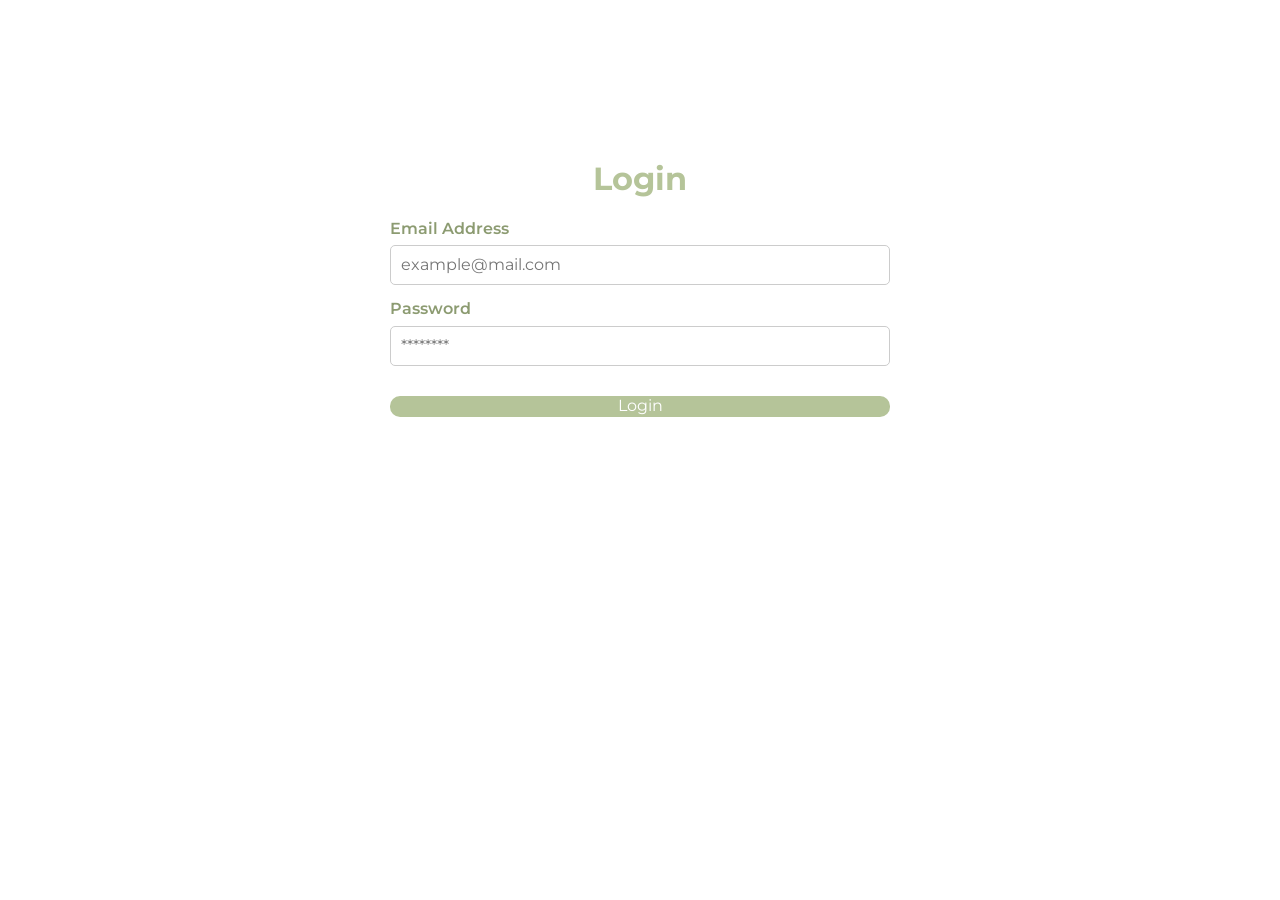
<file: login.html>
<!doctype html>
<html class="no-js" lang="en">

<head>
  <meta charset="utf-8">
  <title>Casa Palma | Login</title>
  <meta name="description" content="Merchandising product launch">
  <meta name="viewport" content="width=device-width, initial-scale=1">

  <meta property="og:title" content="">
  <meta property="og:type" content="">
  <meta property="og:url" content="">
  <meta property="og:image" content="">

  <link rel="manifest" href="site.webmanifest">
  <link rel="icon" href="img/WEBD_P2_LOGO1.png">
  <!-- Place favicon.ico in the root directory -->

  <link rel="stylesheet" href="css/normalize.css">
  <link rel="stylesheet" href="css/main.css">

  <meta name="theme-color" content="#fafafa">
  <link rel="preconnect" href="https://fonts.googleapis.com">
  <link rel="preconnect" href="https://fonts.gstatic.com" crossorigin>
  <link href="https://fonts.googleapis.com/css2?family=Montserrat:ital,wght@0,100..900;1,100..900&family=Quicksand:wght@300..700&display=swap" rel="stylesheet">

  <link rel="preconnect" href="https://fonts.googleapis.com">
  <link rel="preconnect" href="https://fonts.gstatic.com" crossorigin>
  <link href="https://fonts.googleapis.com/css2?family=Rouge+Script&display=swap" rel="stylesheet">

  <meta charset="UTF-8">
  <title>Pre-order Registration - Casa Palma</title>
  <link rel="stylesheet" href="css/main.css">

</head>
<body>
 <div class="registration-container">
    <h1>Login</h1>
    <form action="index.html" method="POST">

      <label for="email">Email Address</label>
      <input type="email" id="email" name="email" placeholder="example@mail.com" required>

      <label for="password">Password</label>
      <input type="password" id="password" name="password" placeholder="********" required>

      <button type="submit" class="thankyou">Login</button>
    </form>
  </div>

</body>

</html>
</file>
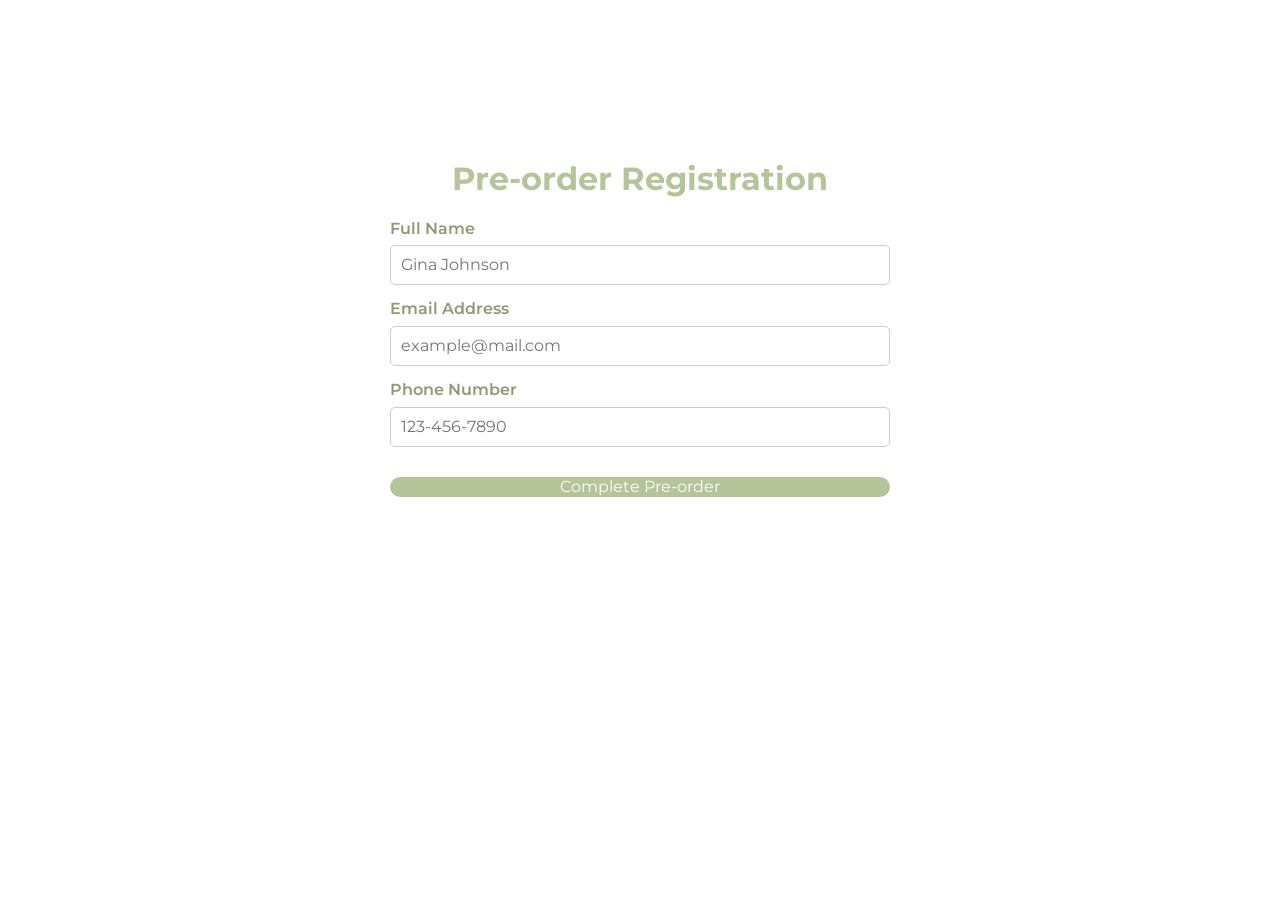
<file: pre-order.html>
<!doctype html>
<html class="no-js" lang="en">

<head>
  <meta charset="utf-8">
  <title>Casa Palma | Pre-order</title>
  <meta name="description" content="Merchandising product launch">
  <meta name="viewport" content="width=device-width, initial-scale=1">

  <meta property="og:title" content="">
  <meta property="og:type" content="">
  <meta property="og:url" content="">
  <meta property="og:image" content="">

  <link rel="manifest" href="site.webmanifest">
  <link rel="icon" href="img/WEBD_P2_LOGO1.png">
  <!-- Place favicon.ico in the root directory -->

  <link rel="stylesheet" href="css/normalize.css">
  <link rel="stylesheet" href="css/main.css">

  <meta name="theme-color" content="#fafafa">
  <link rel="preconnect" href="https://fonts.googleapis.com">
  <link rel="preconnect" href="https://fonts.gstatic.com" crossorigin>
  <link href="https://fonts.googleapis.com/css2?family=Montserrat:ital,wght@0,100..900;1,100..900&family=Quicksand:wght@300..700&display=swap" rel="stylesheet">

  <link rel="preconnect" href="https://fonts.googleapis.com">
  <link rel="preconnect" href="https://fonts.gstatic.com" crossorigin>
  <link href="https://fonts.googleapis.com/css2?family=Rouge+Script&display=swap" rel="stylesheet">

  <meta charset="UTF-8">
  <title>Pre-order Registration - Casa Palma</title>
  <link rel="stylesheet" href="css/main.css">

</head>
<body>
 <div class="registration-container">
    <h1>Pre-order Registration</h1>
    <form action="thankyou.html" method="POST">
      
      <label for="full-name">Full Name</label>
      <input type="text" id="full-name" name="full_name" placeholder="Gina Johnson" required>

      <label for="email">Email Address</label>
      <input type="email" id="email" name="email" placeholder="example@mail.com" required>

      <label for="phone">Phone Number</label>
      <input type="tel" id="phone" name="phone" placeholder="123-456-7890" required>

      <button type="submit" class="thankyou">Complete Pre-order</button>
    </form>
  </div>
</body>

</html>
</file>
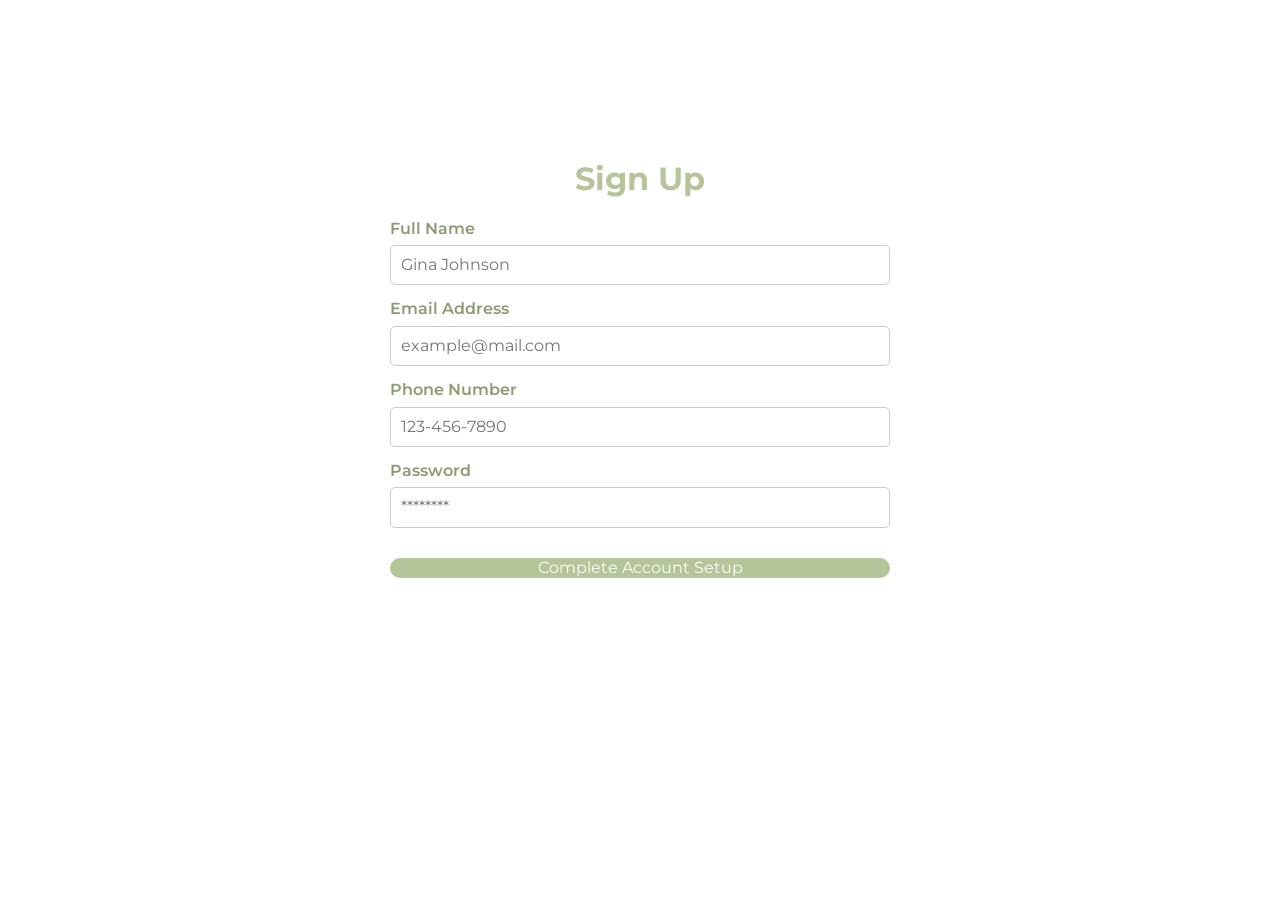
<file: signup.html>
<!doctype html>
<html class="no-js" lang="en">

<head>
  <meta charset="utf-8">
  <title>Casa Palma | Sign Up</title>
  <meta name="description" content="Merchandising product launch">
  <meta name="viewport" content="width=device-width, initial-scale=1">

  <meta property="og:title" content="">
  <meta property="og:type" content="">
  <meta property="og:url" content="">
  <meta property="og:image" content="">

  <link rel="manifest" href="site.webmanifest">
  <link rel="icon" href="img/WEBD_P2_LOGO1.png">
  <!-- Place favicon.ico in the root directory -->

  <link rel="stylesheet" href="css/normalize.css">
  <link rel="stylesheet" href="css/main.css">

  <meta name="theme-color" content="#fafafa">
  <link rel="preconnect" href="https://fonts.googleapis.com">
  <link rel="preconnect" href="https://fonts.gstatic.com" crossorigin>
  <link href="https://fonts.googleapis.com/css2?family=Montserrat:ital,wght@0,100..900;1,100..900&family=Quicksand:wght@300..700&display=swap" rel="stylesheet">

  <link rel="preconnect" href="https://fonts.googleapis.com">
  <link rel="preconnect" href="https://fonts.gstatic.com" crossorigin>
  <link href="https://fonts.googleapis.com/css2?family=Rouge+Script&display=swap" rel="stylesheet">

  <meta charset="UTF-8">
  <title>Pre-order Registration - Casa Palma</title>
  <link rel="stylesheet" href="css/main.css">

</head>
<body>
 <div class="registration-container">
    <h1>Sign Up</h1>
    <form action="index.html" method="POST">
      
      <label for="full-name">Full Name</label>
      <input type="text" id="full-name" name="full_name" placeholder="Gina Johnson" required>

      <label for="email">Email Address</label>
      <input type="email" id="email" name="email" placeholder="example@mail.com" required>

      <label for="phone">Phone Number</label>
      <input type="tel" id="phone" name="phone" placeholder="123-456-7890" required>

      <label for="password">Password</label>
      <input type="password" id="password" name="password" placeholder="********" required>

      <button type="submit" class="thankyou">Complete Account Setup</button>
    </form>
  </div>

</body>

</html>
</file>
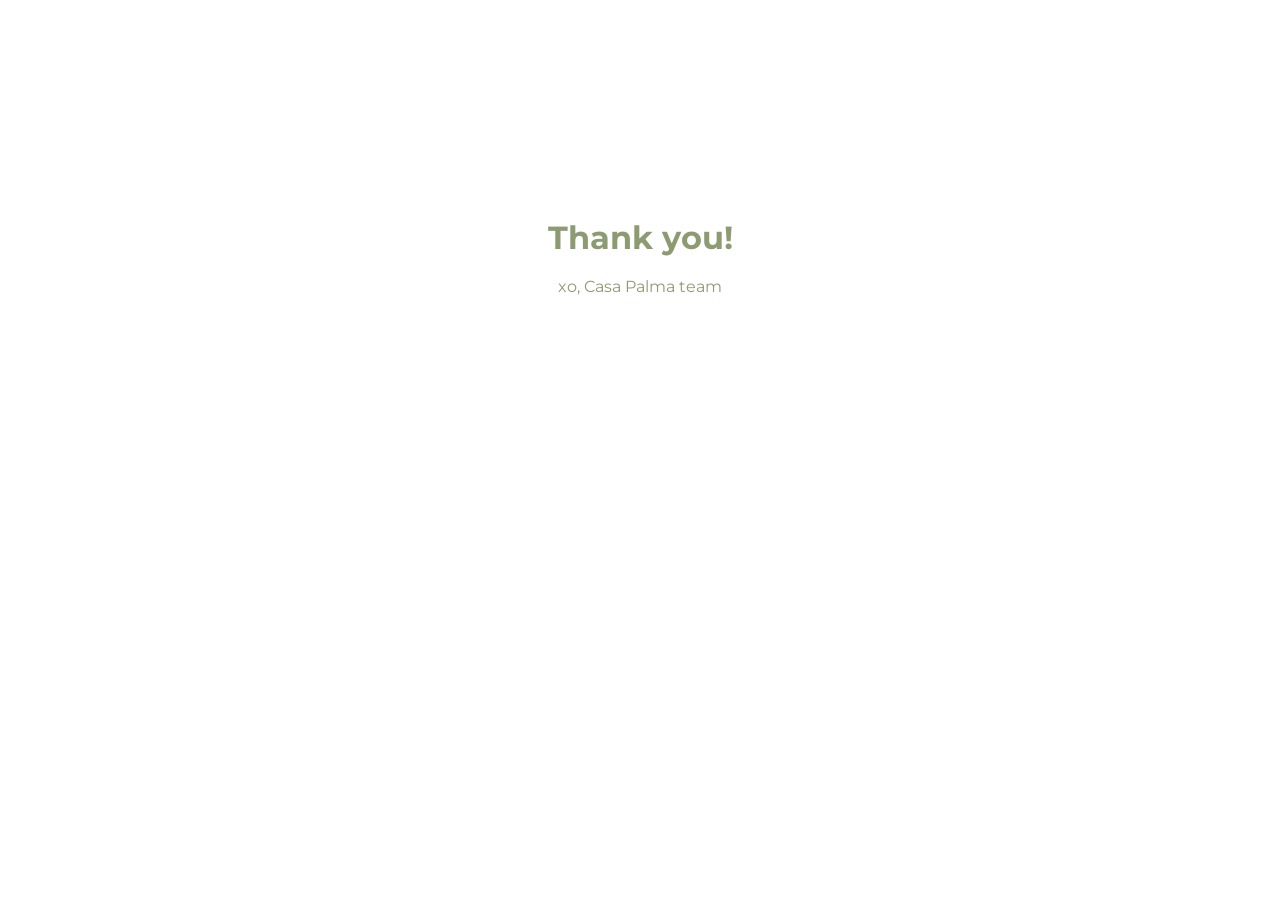
<file: thankyou.html>
<!doctype html>
<html class="no-js" lang="en">

<head>
  <meta charset="utf-8">
  <title>Casa Palma | Register</title>
  <meta name="description" content="Merchandising product launch">
  <meta name="viewport" content="width=device-width, initial-scale=1">

  <meta property="og:title" content="">
  <meta property="og:type" content="">
  <meta property="og:url" content="">
  <meta property="og:image" content="">

  <link rel="manifest" href="site.webmanifest">
  <link rel="icon" href="img/WEBD_P2_LOGO1.png">
  <!-- Place favicon.ico in the root directory -->

  <link rel="stylesheet" href="css/normalize.css">
  <link rel="stylesheet" href="css/main.css">

  <meta name="theme-color" content="#fafafa">
  <link rel="preconnect" href="https://fonts.googleapis.com">
  <link rel="preconnect" href="https://fonts.gstatic.com" crossorigin>
  <link href="https://fonts.googleapis.com/css2?family=Montserrat:ital,wght@0,100..900;1,100..900&family=Quicksand:wght@300..700&display=swap" rel="stylesheet">

  <link rel="preconnect" href="https://fonts.googleapis.com">
  <link rel="preconnect" href="https://fonts.gstatic.com" crossorigin>
  <link href="https://fonts.googleapis.com/css2?family=Rouge+Script&display=swap" rel="stylesheet">

  <meta charset="UTF-8">
  <title>Thank you Registration- Casa Palma</title>
  <link rel="stylesheet" href="css/main.css">

</head>
<body>
  <div class="thankyou">
    <h1>Thank you!</h1>
    <p> xo, Casa Palma team</p>
  </div>

</body>

</html>
</file>
<file: css/main.css>
/* Place CSS styles here */
body {
    color: #8c9b71;
    background-color: #ffffff;
}

.header {
    display: flex;
    justify-content: space-between;
    align-items: center;
    font-family:'Montserrat', sans-serif;  
    padding: 20px 40px;
    max-width: 1100px;
    margin: 0 auto;
}

.header img{
    margin-left: -20px;
}

.header-links {
    display: flex;
    gap: 20px;
    align-items: center;
    display: flex;
    gap: 20px;
    color:#8c9b71;
    font-family:'Montserrat', sans-serif;
    text-decoration: none;
}
.header-links a {
    display: flex;
    gap: 20px;
    color:#8c9b71;
    font-family:'Montserrat', sans-serif;
    text-decoration: none;
    align-items: center;

}

/* h1 and h2 were close on purpose*/
.hero-content{
    text-align: center;
    width: auto;
    max-width: 1200px;
    margin-left: auto;
    margin-right: auto;
}
.hero-section {
    background-image: url('../img/hero1sunset.jpeg');
    background-size: cover;
    background-position: center;
    background-repeat: no-repeat;
    height: 100vh; 
    
    display: flex;
    flex-direction: column;
    justify-content: center;
    text-align: left;
    color: #ffffff;
}

.hero-content h1 {
    font-size: 12rem;
    margin-bottom: -40px;
    line-height: 0.8;
    text-align: center;
    color: #f3eaa6;
    font-family: 'Rouge Script', cursive;
    font-optical-sizing: auto;
    font-style: normal;
    text-transform: none;
    text-shadow: 3px 0 0 #ffa60084;
}

.hero-content .h3, 
.hero-content h3 {
    font-size: clamp(rem, 2vw, 2rem);
    margin-bottom: 20px;
    line-height: 1.1;
    text-transform: uppercase;
    color: #ffffff;
    text-align: center;
    font-family: 'Montserrat', sans-serif;
    border-color: #ffffff;
    text-shadow: 3px 0 0 #6a3636;
}

.hero-content .h2, 
.hero-content h2 {
    font-size: clamp(3rem, 6vw, 2rem);
    margin-bottom: 20px;
    margin-top: 1.4;
    line-height: 1;
    text-transform: uppercase;
    color: #ffffff;
    text-align: center;
    font-family: 'Montserrat', sans-serif;
    text-shadow: 3px 0 0 rgba(164, 109, 8, 0.475);
}

.hero-content a{
    text-align: center;
    font-size: 1.2rem;
    margin-top: 20px;
    margin-bottom: 20px;
    line-height: 1.1;
    text-transform: uppercase;
    color: #ffffff;
    font-family: "Montserrat", sans-serif;
    display: inline-block;
    border: 2px solid #ffffff;
    border-radius: 30px;
    padding: 12px 35px; 
    font-weight: 600;
    letter-spacing: 1px;
    background-color: transparent;
    text-decoration: none;
    transition: all 0.3s ease;
}
#myDiv {
    background-color: #eadecd;
}


.montserrat-regular {
    font-family: "Montserrat", sans-serif;
    font-optical-sizing: auto;
    font-size: larger;
    font-weight: 400; 
    font-style: normal;
}

.h2 {
    color:#eadecd;
    font-family: 'Montserrat', sans-serif;
    text-align: center;
    font-size: 1.5em;
    font-weight: 700;
    text-shadow: 3px 0 0 #6a3636;
}


address {
    font-style: normal;
    margin-top: 20px;
}

/* Color here looks fine without shadows or anything. Color regulation shouldn't be a problem in this area */
.otheroptions {
    background-color: #b5c499;
    color: #ffffff;
    font-family: 'Montserrat', sans-serif;
    padding: 100px 20px; 
    width: 100%;
    box-sizing: border-box;
    display: flex;
    flex-direction: column;
    align-items: center;
}

.otheroptions h4{
    font-size: 2.0rem;
    font-weight: 700;
    margin-bottom: 30px;
    text-align: center;
    font-family: 'Montserrat', sans-serif;
}

.image-gallery {
    display: flex;
    flex-direction: row;
    justify-content: center;
    align-items: flex-start;
    gap: 40px;
    width: 100%;
    max-width: 1200px;
    margin-top: 50px;
}

.option-item {
    flex: 1;
    text-align: center;
    max-width: 200px;
}

.option-item img {
    max-width: 200px;
    width: 100%;
    height: auto;
    border-radius: 8px;
    display: block;
    margin: 0 auto;
}

.otheroptions h5 {
    margin-top: 30px;
    margin-bottom: 10px;
    font-size: 1.1rem;
}

/* Text alignment on footer was done on purpose */
address, 
address a {
    color: #8c9b71;
    font-family: 'Montserrat', sans-serif;
    text-decoration: none;
    font-style: normal;
    text-align: center;
}

div p{
   color: #8c9b71;
    font-family: 'Montserrat', sans-serif;
    text-decoration: none;
    font-style: normal;
    text-align: left; 
}

.main-footer {
    display: flex;
    justify-content: space-between;
    align-items: flex-start;
    padding: 60px 40px;
    max-width: 1200px;
    margin: 0 auto;
}

.main-footer .footer-contact {
    display: flex;
    flex-direction: column;
    align-items: flex-end;
    text-align: right;
}

.footer-contact p, 
.footer-contact a {
    text-align: right;
    display: block;
    width: 100%;
    margin: 0%;
    line-height:1.4 ;
}

.footer-column {
    flex: 1;
}

.footer-about {
    text-align: left;
}

.footer-logo {
    text-align: center;
}

.footer-contact {
    text-align: right;
}

.footer-title {
    font-weight: 700;
    margin-bottom: 10px;
    color: #8c9b71;
}

::selection {
    background-color: #8c9b71;
    color: white;
}
::-moz-selection {
    background-color: #8c9b71;
    color: white;
}

.registration-container {
    max-width: 500px;
    margin: 100px auto;
    padding: 40px;
    background-color: #ffffff;
    border-radius: 10px;
    text-align: left;
    font-family: 'Montserrat', sans-serif;
}

.registration-container h1 {
    color: #b5c499;
    text-align: center;
}

label {
    display: block;
    margin-top: 15px;
    font-weight: 600;
}

input {
    width: 100%;
    padding: 10px;
    margin-top: 7px;
    border: 1px solid #ccc;
    border-radius: 5px;
    box-sizing: border-box;
}

.registration-container button {
    width: 100%;
    background-color: #b5c499;
    border: #b5c499;
    border-radius: 10px;
    cursor: pointer;
    margin-top: 30px;
    color: #ffffff;
}


.thankyou h1{
    font-family: 'Montserrat', sans-serif;
    text-align: center;
    width: 100%;
    margin-top: 220px;

}

.thankyou p{
    text-align: center;
    width: 100%;
}

@media screen and (max-width: 768px) {
    .header {
        flex-direction: column;
        gap: 15px;
    }
    
    .hero-content h1 {
        font-size: 4rem;
    }

    .main-footer {
        flex-direction: column;
        align-items: stretch; 
        gap: 40px;
    }

    .footer-about {
        flex: 1;
        display: flex;
        flex-direction: column;
        align-items: flex-start;
        text-align: left;
    }

    .footer-about p {
        max-width: 320px;
        margin: 0;
        line-height: 1.5;
        color: #8c9b71;
    }

    .footer-about .footer-title {
        font-weight: 700;
        margin-bottom: 10px;
        text-transform: uppercase;
        letter-spacing: 1px;
    }

    .footer-logo {
        text-align: center;
        width: 100%;
    }

    .footer-contact {
        width: 100%;
        display: flex;
        flex-direction: column;
        align-items: flex-end;
        text-align: right;
    }
    .image-gallery{
        flex-direction: column;
        align-items: center;
        gap: 50px;
    }
    .option-item img{
        max-width: 150px;
    }
    .otheroptions h4{
        margin-top: 20px;
    }
}
</file>
